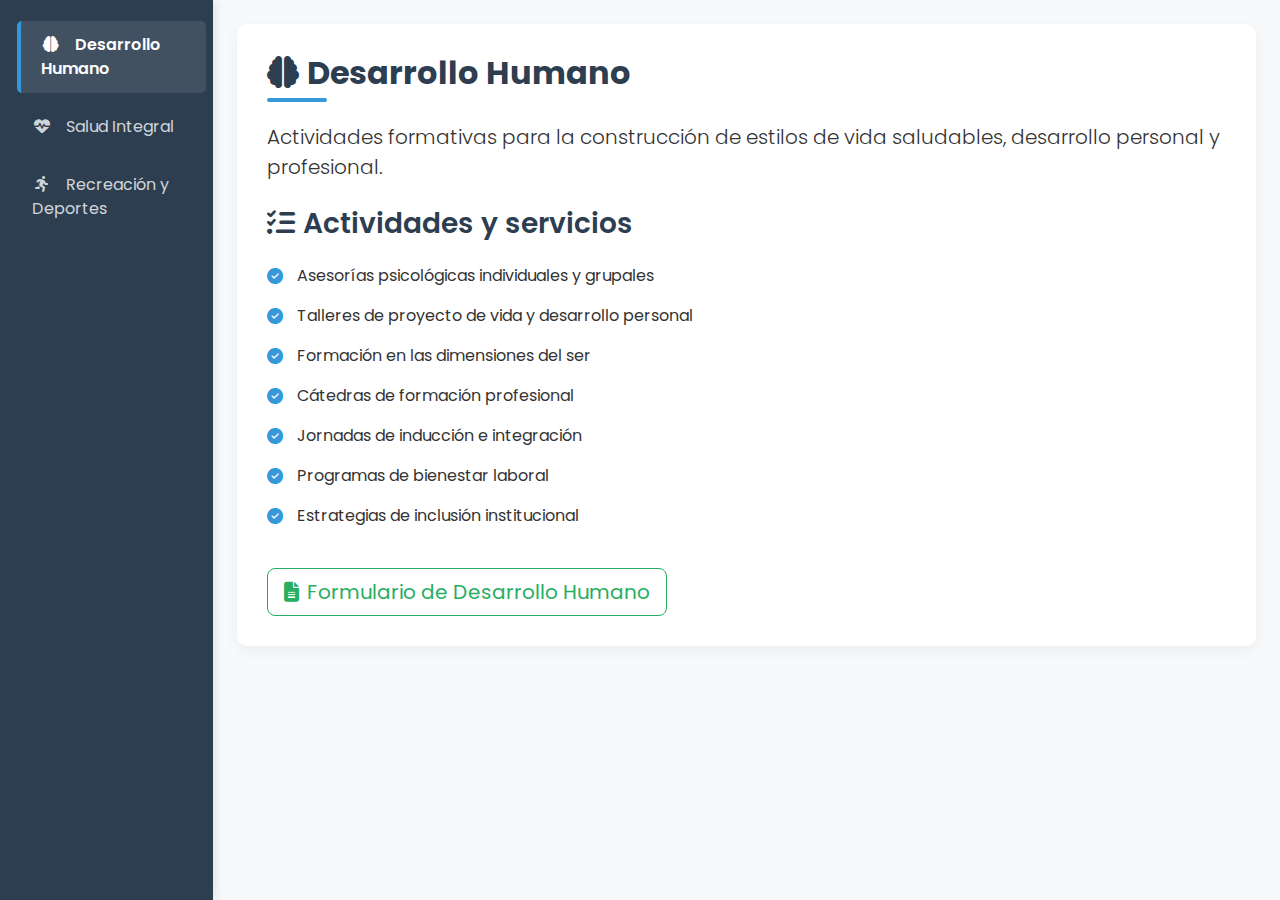
<file: html/bienestar.html>
<!DOCTYPE html>
<html lang="es">
<head>
    <meta charset="UTF-8">
    <meta name="viewport" content="width=device-width, initial-scale=1.0">
    <title>Bienestar Universitario</title>
    <!-- Bootstrap CSS -->
    <link href="https://cdn.jsdelivr.net/npm/bootstrap@5.3.0/dist/css/bootstrap.min.css" rel="stylesheet">
    <!-- Font Awesome -->
    <link rel="stylesheet" href="https://cdnjs.cloudflare.com/ajax/libs/font-awesome/6.4.0/css/all.min.css">
    <!-- Google Fonts -->
    <link href="https://fonts.googleapis.com/css2?family=Poppins:wght@300;400;500;600;700&display=swap" rel="stylesheet">
    <!-- CSS personalizado -->
    <style>
        :root {
            --primary: #2c3e50;
            --secondary: #3498db;
            --accent: #e74c3c;
            --light: #ecf0f1;
            --dark: #2c3e50;
            --success: #27ae60;
        }
        
        body {
            font-family: 'Poppins', sans-serif;
            background-color: #f8f9fa;
            color: #333;
        }
        
        .sidebar {
            background: linear-gradient(135deg, var(--primary), var(--dark));
            color: white;
            min-height: 100vh;
            box-shadow: 2px 0 10px rgba(0,0,0,0.1);
        }
        
        .sidebar .nav-link {
            color: rgba(255,255,255,0.8);
            padding: 12px 20px;
            margin: 5px 0;
            border-radius: 5px;
            transition: all 0.3s;
        }
        
        .sidebar .nav-link:hover, .sidebar .nav-link.active {
            background-color: rgba(255,255,255,0.1);
            color: white;
            transform: translateX(5px);
        }
        
        .sidebar .nav-link.active {
            font-weight: 600;
            border-left: 4px solid var(--secondary);
        }
        
        .sidebar .nav-link i {
            margin-right: 10px;
            width: 20px;
            text-align: center;
        }
        
        .content-item {
            background-color: white;
            border-radius: 10px;
            padding: 30px;
            box-shadow: 0 5px 15px rgba(0,0,0,0.05);
            margin-bottom: 30px;
        }
        
        h2 {
            color: var(--primary);
            font-weight: 700;
            margin-bottom: 20px;
            position: relative;
            padding-bottom: 10px;
        }
        
        h2:after {
            content: '';
            position: absolute;
            bottom: 0;
            left: 0;
            width: 60px;
            height: 4px;
            background: var(--secondary);
            border-radius: 2px;
        }
        
        h3 {
            color: var(--dark);
            font-weight: 600;
            margin: 25px 0 15px;
        }
        
        ul.lista1, ul.lista2, ul.lista3 {
            list-style-type: none;
            padding-left: 0;
        }
        
        ul.lista1 li, ul.lista2 li, ul.lista3 li {
            padding: 8px 0;
            padding-left: 30px;
            position: relative;
        }
        
        ul.lista1 li:before {
            content: '\f058';
            font-family: 'Font Awesome 6 Free';
            font-weight: 900;
            color: var(--secondary);
            position: absolute;
            left: 0;
        }
        
        ul.lista2 li:before {
            content: '\f0f1';
            font-family: 'Font Awesome 6 Free';
            font-weight: 900;
            color: var(--success);
            position: absolute;
            left: 0;
        }
        
        ul.lista3 li:before {
            content: '\f44b';
            font-family: 'Font Awesome 6 Free';
            font-weight: 900;
            color: var(--accent);
            position: absolute;
            left: 0;
        }
        
        .btn-outline-success {
            border-color: var(--success);
            color: var(--success);
        }
        
        .btn-outline-success:hover {
            background-color: var(--success);
            color: white;
        }
        
        .cta {
            position: relative;
            margin: 20px 0;
            padding: 12px 30px;
            transition: all 0.3s;
            border: none;
            background: var(--primary);
            color: white;
            border-radius: 50px;
            overflow: hidden;
            font-weight: 500;
        }
        
        .cta:hover {
            transform: translateY(-3px);
            box-shadow: 0 5px 15px rgba(0,0,0,0.1);
        }
        
        .video-container {
            border-radius: 10px;
            overflow: hidden;
            box-shadow: 0 5px 15px rgba(0,0,0,0.1);
            transition: all 0.3s;
        }
        
        .video-container:hover {
            transform: translateY(-5px);
        }
        
        .center-button {
            display: flex;
            justify-content: center;
            margin-top: 30px;
        }
        
        @media (max-width: 768px) {
            .sidebar {
                min-height: auto;
                padding: 15px 0;
            }
            
            .content-item {
                padding: 20px;
            }
            
            h2 {
                font-size: 1.5rem;
            }
        }
    </style>
</head>
<body>
    <div class="container-fluid">
        <div class="row">
            <!-- Barra Lateral -->
            <nav class="col-md-3 col-lg-2 d-md-block sidebar">
                <div class="position-sticky pt-3">
                    <ul class="nav flex-column">
                        <li class="nav-item">
                            <a class="nav-link active" href="#" data-content="psicologia">
                                <i class="fas fa-brain"></i> Desarrollo Humano
                            </a>
                        </li>
                        <li class="nav-item">
                            <a class="nav-link" href="#" data-content="enfermeria">
                                <i class="fas fa-heartbeat"></i> Salud Integral
                            </a>
                        </li>
                        <li class="nav-item">
                            <a class="nav-link" href="#" data-content="recreaccion">
                                <i class="fas fa-running"></i> Recreación y Deportes
                            </a>
                        </li>
                    </ul>
                </div>
            </nav>

            <!-- Contenido Principal -->
            <main class="col-md-9 ms-sm-auto col-lg-10 px-md-4 py-4">
                <div id="psicologia" class="content-item">
                    <h2><i class="fas fa-brain me-2"></i>Desarrollo Humano</h2>
                    <p class="lead">Actividades formativas para la construcción de estilos de vida saludables, desarrollo personal y profesional.</p>
                    
                    <h3><i class="fas fa-tasks me-2"></i>Actividades y servicios</h3>
                    <ul class="lista1">
                        <li>Asesorías psicológicas individuales y grupales</li>
                        <li>Talleres de proyecto de vida y desarrollo personal</li>
                        <li>Formación en las dimensiones del ser</li>
                        <li>Cátedras de formación profesional</li>
                        <li>Jornadas de inducción e integración</li>
                        <li>Programas de bienestar laboral</li>
                        <li>Estrategias de inclusión institucional</li>
                    </ul>
                    
                    <button type="button" class="btn btn-outline-success btn-lg mt-3" onclick="window.location.href='formpsi.html'">
                        <i class="fas fa-file-alt me-2"></i>Formulario de Desarrollo Humano
                    </button>
                </div>
                
                <div id="enfermeria" class="content-item d-none">
                    <h2><i class="fas fa-heartbeat me-2"></i>Salud Integral y Calidad de Vida</h2>
                    <p class="lead">Promoción de hábitos saludables, prevención de enfermedades y atención primaria en salud.</p>
                    
                    <h3><i class="fas fa-clipboard-list me-2"></i>Actividades y servicios</h3>
                    <ul class="lista2">
                        <li>Atención médica y de enfermería prioritaria</li>
                        <li>Consultas médicas externas y asesorías</li>
                        <li>Evaluación nutricional y hábitos alimenticios</li>
                        <li>Talleres de vida saludable</li>
                        <li>Jornadas de promoción de la salud</li>
                        <li>Cobertura de seguros contra accidentes</li>
                        <li>Educación en salud sexual y reproductiva</li>
                        <li>Gestión de incapacidades médicas</li>
                        <li>Programas de prevención en salud</li>
                        <li>Seguimiento a deportistas y artistas</li>
                    </ul>
                    
                    <button type="button" class="btn btn-outline-success btn-lg mt-3" onclick="window.location.href='FORMED.html'">
                        <i class="fas fa-file-medical me-2"></i>Formulario de Salud Integral
                    </button>
                </div>
                
                <div id="recreaccion" class="content-item d-none">
                    <h2><i class="fas fa-running me-2"></i>Recreación y Deportes</h2>
                    <p class="lead">Actividades para el desarrollo físico, uso del tiempo libre y promoción de la salud a través del deporte.</p>
                    
                    <h3><i class="fas fa-medal me-2"></i>Actividades y servicios</h3>
                    <ul class="lista3">
                        <li>Formación en disciplinas deportivas institucionales</li>
                        <li>Torneos recreativos para toda la comunidad universitaria</li>
                        <li>Actividades alternativas para el cuidado corporal</li>
                        <li>Eventos recreativos y de integración</li>
                        <li>Representación en competencias externas</li>
                    </ul>
                    
                    <div class="center-button">
                        <button class="cta" onclick="window.location.href='bienestarinfo.html'">
                            <span class="me-2">Más información</span>
                            <i class="fas fa-arrow-right"></i>
                        </button>
                    </div>
                </div>
            </main>
        </div>
    </div>

    <!-- Bootstrap JS Bundle with Popper -->
    <script src="https://cdn.jsdelivr.net/npm/bootstrap@5.3.0/dist/js/bootstrap.bundle.min.js"></script>
    <script>
        document.querySelectorAll('.nav-link[data-content]').forEach(link => {
            link.addEventListener('click', function(e) {
                e.preventDefault();
                
                // Remover active de todos los links
                document.querySelectorAll('.nav-link').forEach(item => {
                    item.classList.remove('active');
                });
                
                // Agregar active al link clickeado
                this.classList.add('active');
                
                // Ocultar todos los content-items
                document.querySelectorAll('.content-item').forEach(item => {
                    item.classList.add('d-none');
                });
                
                // Mostrar el content-item correspondiente
                document.getElementById(this.getAttribute('data-content')).classList.remove('d-none');
            });
        });
    </script>
</body>
</html>
</file>
